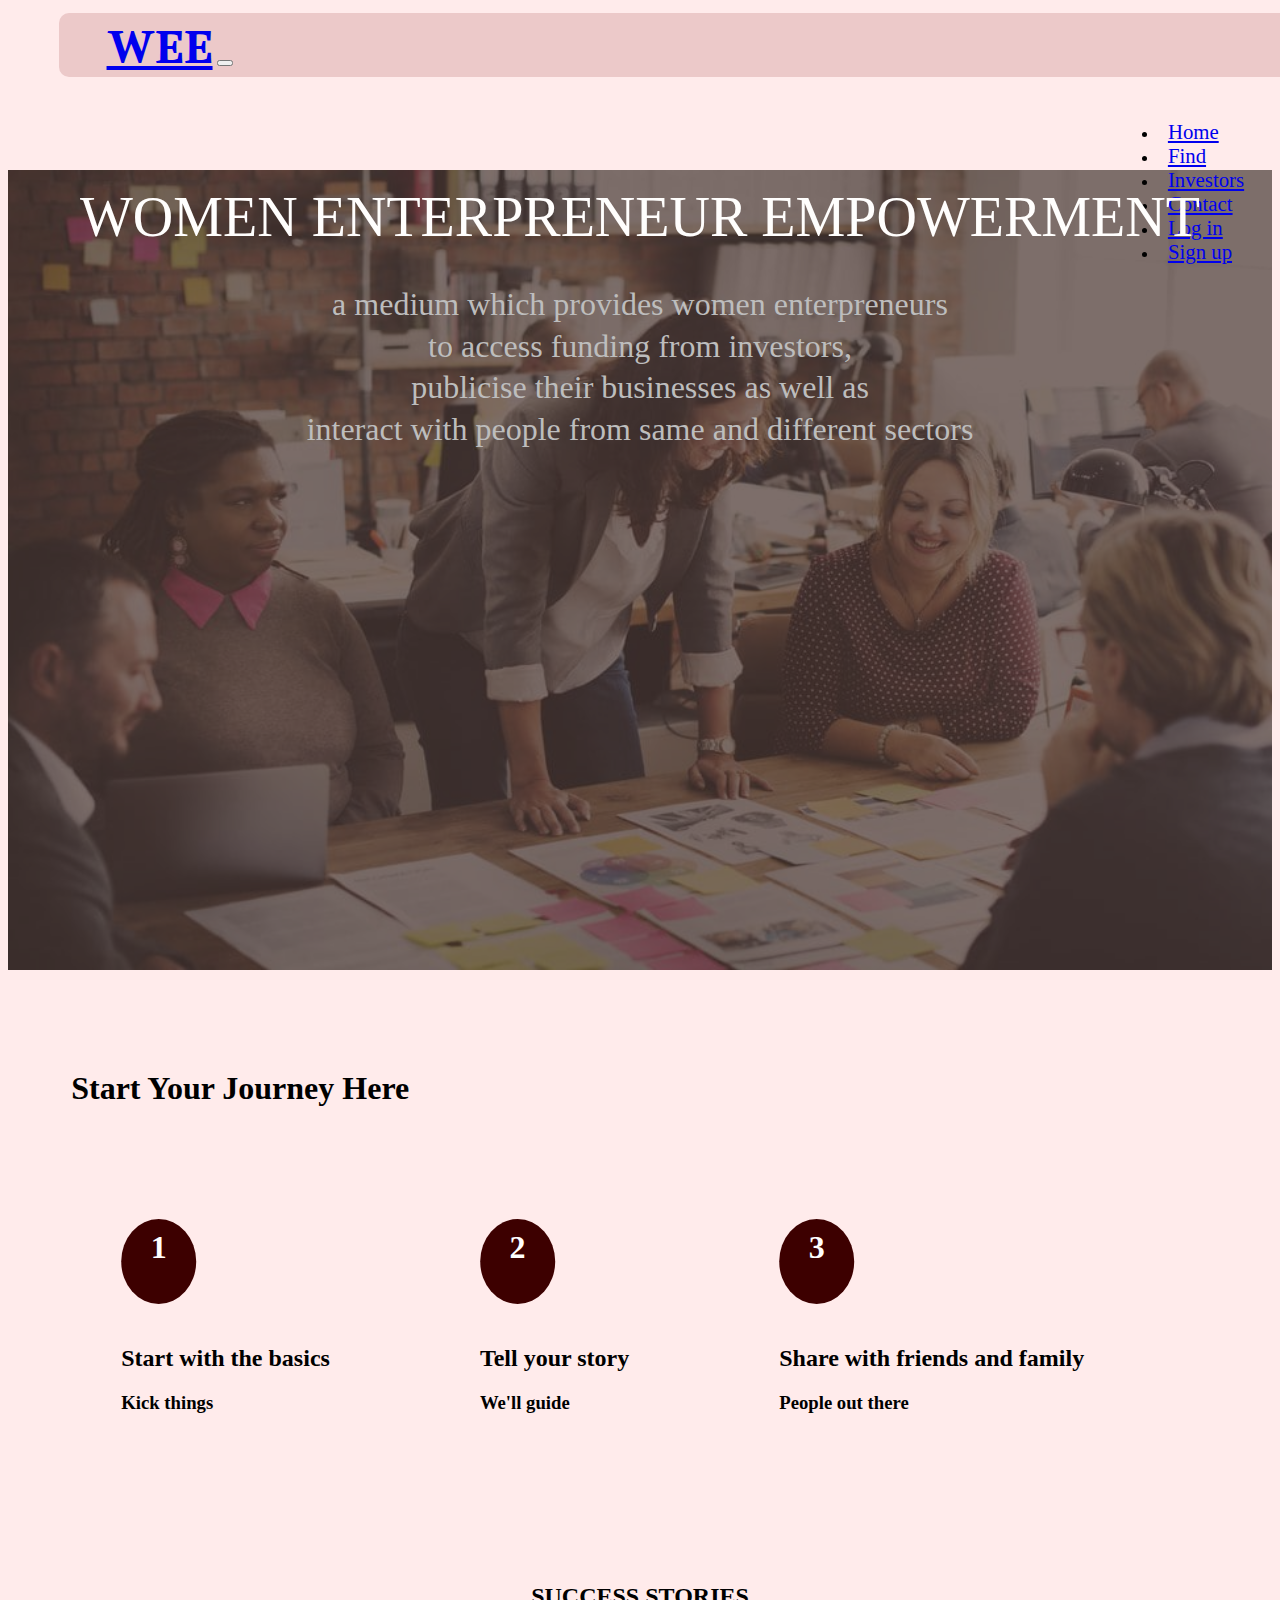
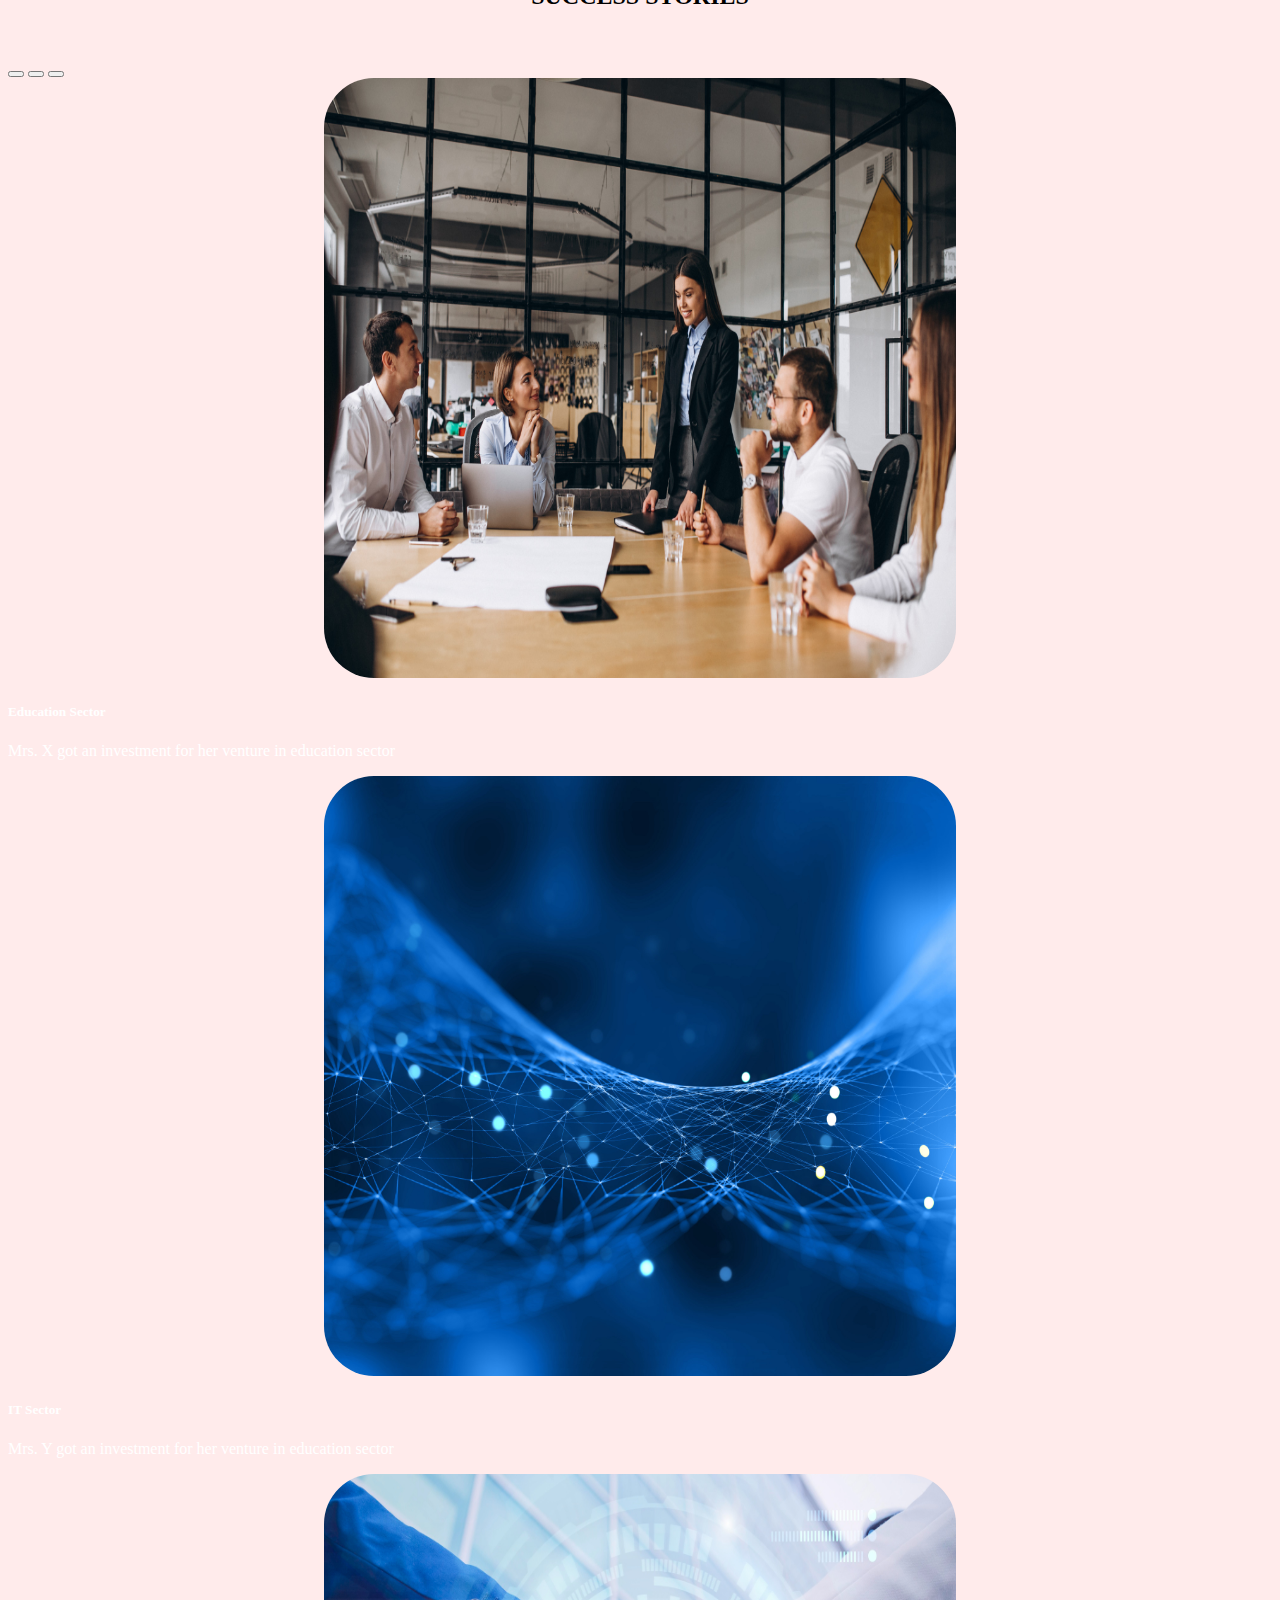
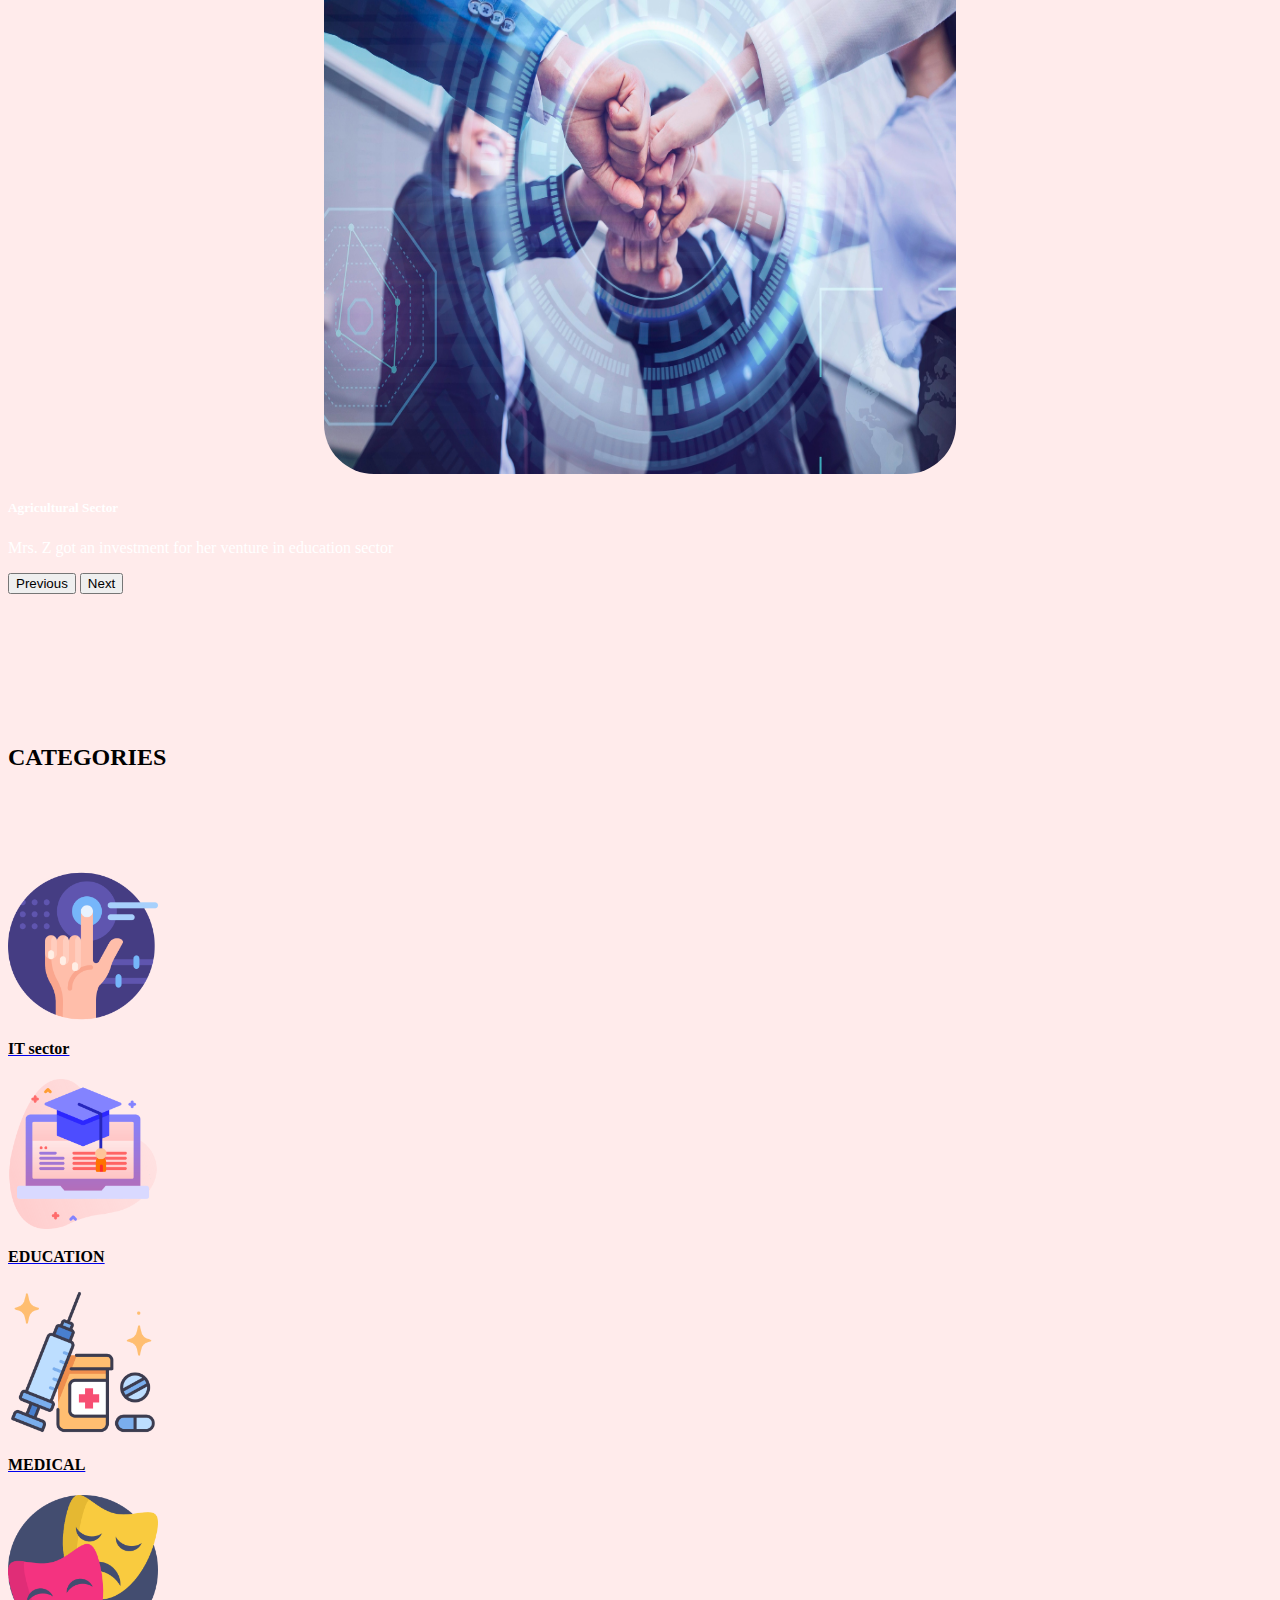
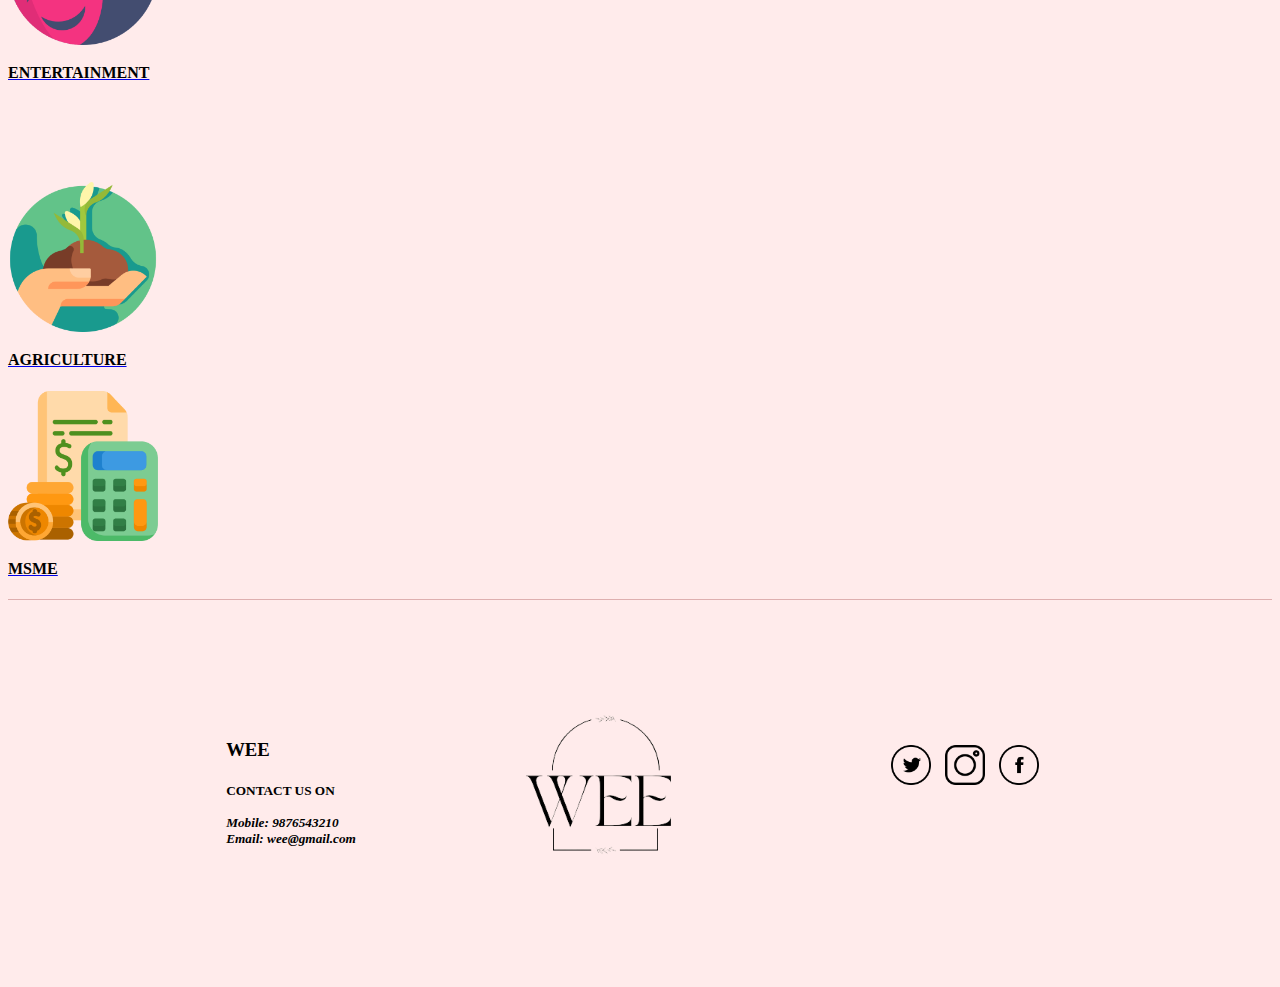
<file: index.html>
<!DOCTYPE html>
<html lang="en">

<head>
    <meta charset="UTF-8">
    <meta http-equiv="X-UA-Compatible" content="IE=edge">
    <meta name="viewport" content="width=device-width, initial-scale=1.0">
    <!-- BOOTSTRAP -->
    <script src="https://cdn.jsdelivr.net/npm/bootstrap@5.2.2/dist/js/bootstrap.bundle.min.js"
        integrity="sha384-OERcA2EqjJCMA+/3y+gxIOqMEjwtxJY7qPCqsdltbNJuaOe923+mo//f6V8Qbsw3"
        crossorigin="anonymous"></script>
    <link href="https://cdn.jsdelivr.net/npm/bootstrap@5.2.2/dist/css/bootstrap.min.css" rel="stylesheet"
        integrity="sha384-Zenh87qX5JnK2Jl0vWa8Ck2rdkQ2Bzep5IDxbcnCeuOxjzrPF/et3URy9Bv1WTRi" crossorigin="anonymous">

    <!-- GOOGLE FONT -->
    <link rel="preconnect" href="https://fonts.googleapis.com">
    <link rel="preconnect" href="https://fonts.gstatic.com" crossorigin>
    <link href="https://fonts.googleapis.com/css2?family=Alkalami&display=swap" rel="stylesheet">

    <!-- CSS -->
    <link rel="stylesheet" href="styles.css">
    <title>WEE-Women Enterpreneur Empowerment</title>
</head>

<body>
    <nav class="navbar navbar-expand-lg bg-light nv-bar">
        <div class="container-fluid nv-b">
            <a class="navbar-brand nv-logo" href="#">WEE</a>
            <button class="navbar-toggler" type="button" data-bs-toggle="collapse" data-bs-target="#navbarNav"
                aria-controls="navbarNav" aria-expanded="false" aria-label="Toggle navigation">
                <span class="navbar-toggler-icon"></span>
            </button>
            <div class="collapse navbar-collapse n-bar" id="navbarNav">
                <ul class="navbar-nav">
                    <li class="nav-item">
                        <a class="nav-link active nv-link" aria-current="page" href="#">Home</a>
                    </li>
                    <li class="nav-item">
                        <a class="nav-link nv-link" href="#">Find</a>
                    </li>
                    <li class="nav-item">
                        <a class="nav-link nv-link" href="#">Investors</a>
                    </li>
                    <li class="nav-item">
                        <a class="nav-link nv-link" href="#footer">Contact</a>
                    </li>
                    <li class="nav-item">
                        <a class="nav-link nv-link" href="login/login.html" target="_blank">Log in</a>
                    </li>
                    <li class="nav-item">
                        <a class="nav-link nv-link" href="signup/signup.html" target="_blank">Sign up</a>
                    </li>
                </ul>
            </div>
        </div>
    </nav>

    <div class="container1">
        <div class="container1-1">
            <div class="container text-center cont">
                <div class="row">
                    <div class="col text-start left1">
                        <div class="des">WOMEN ENTERPRENEUR EMPOWERMENT</div>
                        <div class="des1">a medium which provides women enterpreneurs <br>
                            to access funding from investors, <br> publicise their businesses as well
                            as <br>
                            interact with people from same and different sectors</div>
                    </div>
                    <!-- <div class="col">
                        <img src="five-women-different-nationalities-cultures-260nw-1708934329.webp" alt="" class="img1">
                    </div> -->
                </div>
            </div>
        </div>

    </div>

    <!-- CONTAINER 0 -->
    <div class="container0">
        <div class="cont01">
            <h1>Start Your Journey Here</h1>
        </div>
        <div class="cont02">
            <div class="cont021">
                <div class="cont21">
                    <div class="number"><h1 class="num">1</h1></div>
                    <div class="c0des">
                        <h2>Start with the basics</h2>
                        <h3>Kick things</h3>
                    </div>
                </div>
                <div class="cont22">
                    <div class="number"><h1 class="num">2</h1></div>
                    <div class="c0des">
                        <h2>Tell your story</h2>
                        <h3>We'll guide</h3>
                    </div>
                </div>
                <div class="cont23">
                    <div class="number"><h1 class="num">3</h1></div>
                    <div class="c0des">
                        <h2>Share with friends and family</h2>
                        <h3>People out there</h3>
                    </div>
                </div>
            </div>
        </div>
    </div>
<!-- CONTAINER 3 -->
    <div class="container3">
        <div class="cont3head">
            <h2 class="cont3head">SUCCESS STORIES</h2>
        </div>
        
        <div id="carouselExampleCaptions" class="carousel slide" data-bs-ride="false">
            <div class="carousel-indicators">
                <button type="button" data-bs-target="#carouselExampleCaptions" data-bs-slide-to="0" class="active"
                    aria-current="true" aria-label="Slide 1"></button>
                <button type="button" data-bs-target="#carouselExampleCaptions" data-bs-slide-to="1"
                    aria-label="Slide 2"></button>
                <button type="button" data-bs-target="#carouselExampleCaptions" data-bs-slide-to="2"
                    aria-label="Slide 3"></button>
            </div>
            <div class="carousel-inner">
                <div class="carousel-item active c-item">
                    <img src="indeximages/group-people-working-out-business-plan-office.jpg" class="d-block w-100" alt="...">
                    <div class="carousel-caption d-none d-md-block">
                        <h5 style="color: white">Education Sector</h5>
                        <p style="color: white">Mrs. X got an investment for her venture in education sector</p>
                    </div>
                </div>
                <div class="carousel-item c-item">
                    <img src="indeximages/abstract-background-with-low-poly-design.jpg" class="d-block w-100" alt="...">
                    <div class="carousel-caption d-none d-md-block">
                        <h5 style="color: white">IT Sector</h5>
                        <p style="color: white">Mrs. Y got an investment for her venture in education sector</p>
                    </div>
                </div>
                <div class="carousel-item c-item">
                    <img src="indeximages/business-concept-with-team-close-up.jpg" class="d-block w-100" alt="...">
                    <div class="carousel-caption d-none d-md-block">
                        <h5 style="color: white">Agricultural Sector</h5>
                        <p style="color: white">Mrs. Z got an investment for her venture in education sector</p>
                    </div>
                </div>
            </div>
            <button class="carousel-control-prev" type="button" data-bs-target="#carouselExampleCaptions"
                data-bs-slide="prev">
                <span class="carousel-control-prev-icon" aria-hidden="true"></span>
                <span class="visually-hidden">Previous</span>
            </button>
            <button class="carousel-control-next" type="button" data-bs-target="#carouselExampleCaptions"
                data-bs-slide="next">
                <span class="carousel-control-next-icon" aria-hidden="true"></span>
                <span class="visually-hidden">Next</span>
            </button>
        </div>
    </div>
<!-- CONTAINER 2 -->
    <div class="container2">
        <div class="container text-center">
            <h2 class="cont2head">CATEGORIES</h2>
            <div class="row r r1">
                <div class="col-lg-3 col-md-4 pb-3">
                    <a href="#">
                        <img class="eww" src="it sector.png" alt="IT">
                        <h4 class="catdes">IT sector</h4>
                    </a>
                </div>
              <div class="col-lg-3 col-md-4 pb-3">
                <a href="#">
                    <img class="eww" src="diploma.png" alt="education">
                    <h4 class="catdes">EDUCATION</h4>
                </a>
              </div>
              <div class="col-lg-3 col-md-4 pb-3">
                <a href="#">
                    <img class="eww" src="syringe.png" alt="medical">
                    <h4 class="catdes">MEDICAL</h4>
                </a>
                
              </div>
              <div class="col-lg-3 col-md-4 pb-3">
                <a href="#">
                    <img class="eww" src="theater.png" alt="ENTERTAINMENT">
                    <h4 class="catdes">ENTERTAINMENT</h4>
                </a>
                
              </div>
            </div>
            
            <div class="row r r2">
                <div class="col-lg-3 col-md-4 pb-3">
                   
                </div>
              <div class="col-lg-3 col-md-4 pb-3">
                <a href="#">
                    <img class="eww" src="seedling.png" alt="agriculture">
                    <h4 class="catdes">AGRICULTURE</h4>
                </a>
              </div>
              <div class="col-lg-3 col-md-4 pb-3">
                <a href="#">
                    <img class="eww" src="budget.png" alt="MSME">
                    <h4 class="catdes">MSME</h4>
                </a>
                
              </div>
            </div>
          </div>
    </div>

    <footer>
        <a name="footer"></a>
        <div class="fl">
            <h3>WEE</h3>
            <h5>CONTACT US ON <br><br> <em>Mobile: 9876543210</em> <br> <em>Email: wee@gmail.com</em></h5>
        </div>
        <div class="fm">
            <img src="indeximages/logo.png" alt="logo" srcset="">

        </div>

        <div class="fr">
        <div class="social-media">
            <ul>
                <li><img class="logo" src="indeximages/twitter.png" alt="twitter"></li>
                <li><img class="logo" src="indeximages/instagram.png" alt="instagram"></li>
                <li><img class="logo" src="indeximages/facebook.png" alt="facebook"></li>
            </ul>
        </div>
        </div>    
    </footer>
</body>
</html>
</file>
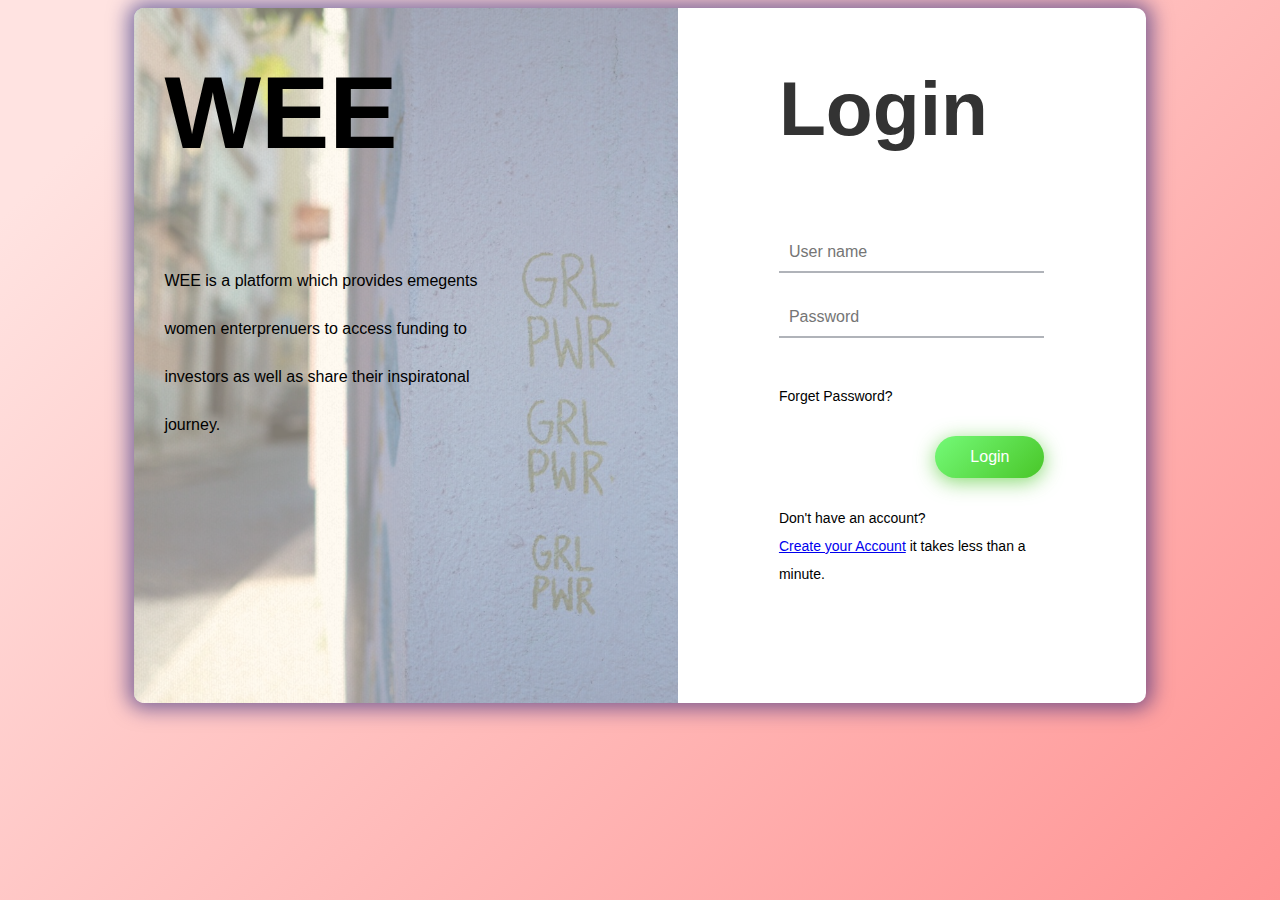
<file: login/login.html>
<!DOCTYPE html>
<html lang="en">
<head>
    <meta charset="UTF-8">
    <meta http-equiv="X-UA-Compatible" content="IE=edge">
    <meta name="viewport" content="width=device-width, initial-scale=1.0">
    <!-- CSS -->
    <link rel="stylesheet" href="loginstyle.css">
    <title>Login Page</title>
</head>
<body>
    <div class="login">
        <body>
          <!-- partial:index.partial.html -->
          <div class="box-form">
            <div class="left">
              <div class="overlay">
                  <h1>WEE</h1>
                <p class="left-des">
                  WEE is a platform which provides emegents women enterprenuers to
                  access funding to investors as well as share their inspiratonal
                  journey.
                </p>
              </div>
            </div>
    
            <div class="right">
              <h5 class="right-heading">Login</h5>
              
              <div class="inputs">
                <input type="text" placeholder="User name" />
                <br />
                <input type="password" placeholder="Password" />
              </div>
    
              <br /><br />
    
              <div class="forget-password">
                <p>Forget Password?</p>
              </div>
              
              <br />
              <button>Login</button>
              <br> <br> <br>
              <p class="right-des">
                Don't have an account?<br> <a href="../signup/signup.html" target="_blank"> Create your Account</a> it takes
                less than a minute.
              </p>
            </div>
          </div>
          <!-- partial -->
        </body>
      </div>
</body>
</html>
</file>
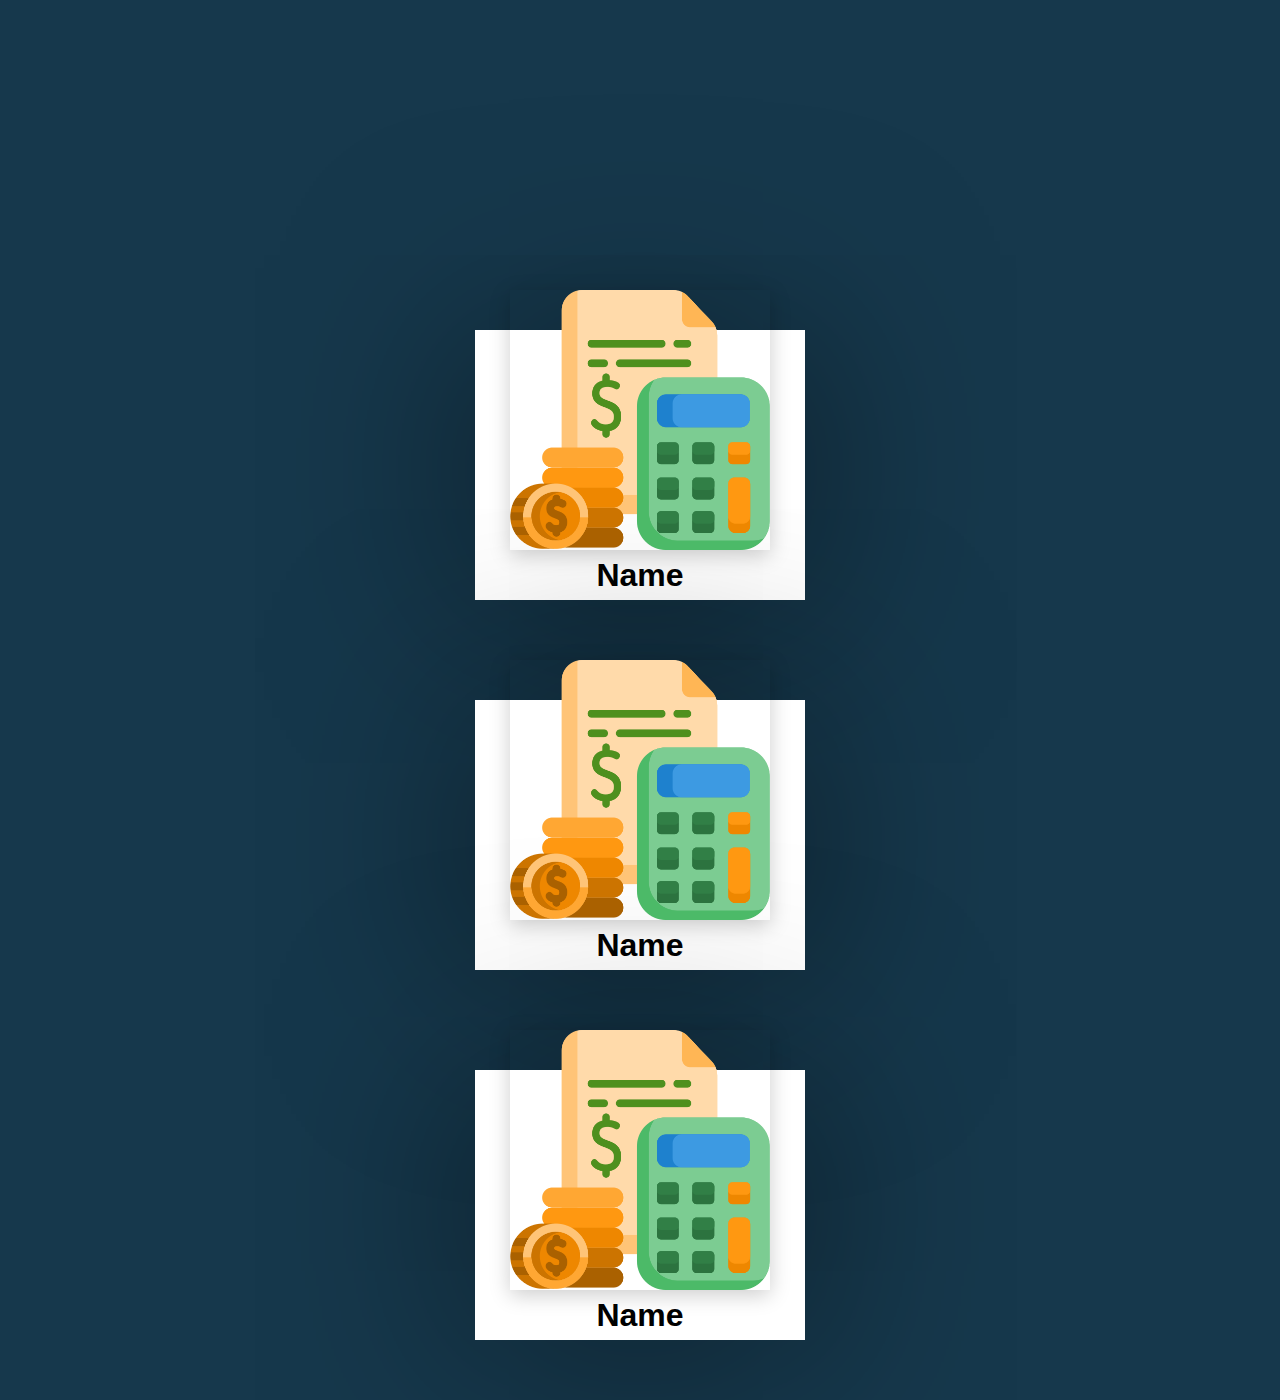
<file: user/user.html>
<!DOCTYPE html>
<html lang="en">

<head>
    <meta charset="UTF-8">
    <meta http-equiv="X-UA-Compatible" content="IE=edge">
    <meta name="viewport" content="width=device-width, initial-scale=1.0">
    <link rel="stylesheet" href="userstyle.css">
    <title>Document</title>
</head>

<body>
    <div class="container text-center">
        <div class="row">
          <div class="col">
            <div class="card">
                <div class="imgBx">
                    <img src="../budget.png" alt="">
                    <h1 class="title">Name</h1>
                </div>
                <div class="content">
                    <h2>Company name</h2>
                    <p>Lorem ipsum dolor sit amet, consectetur adipiscing elit, sed do eiusmod tempor incididunt ut labore
                        et dolore magna aliqua. Non diam phasellus vestibulum lorem sed. </p>
                </div>
            </div>
          </div>
          <div class="col">
            <div class="card">
                <div class="imgBx">
                    <img src="../budget.png" alt="">
                    <h1 class="title">Name</h1>
                </div>
                <div class="content">
                    <h2>Company name</h2>
                    <p>Lorem ipsum dolor sit amet, consectetur adipiscing elit, sed do eiusmod tempor incididunt ut labore
                        et dolore magna aliqua. Non diam phasellus vestibulum lorem sed. </p>
                </div>
            </div>
          </div>
          <div class="col">
            <div class="card">
                <div class="imgBx">
                    <img src="../budget.png" alt="">
                    <h1 class="title">Name</h1>
                </div>
                <div class="content">
                    <h2>Company name</h2>
                    <p>Lorem ipsum dolor sit amet, consectetur adipiscing elit, sed do eiusmod tempor incididunt ut labore
                        et dolore magna aliqua. Non diam phasellus vestibulum lorem sed.</p>
                </div>
            </div>
          </div>
        </div>
      </div>
</body>

</html>
</file>
<file: styles.css>
body{
    background-color: rgb(255, 235, 235);
}
/* NAVBAR */
.nv-bar{
    position: fixed;
    margin: 1% 4%;
    position: relative;
    padding: 0 3rem;
    background-color: #ecc9c9 !important;
    width: 90%;
    border-radius: 10px;
}

.nv-logo{
    position: relative;
    font-family: 'Alkalami', serif;
    font-size: 3rem;
    margin-top: 1rem;
}
.n-bar{
    display: flex !important;
    justify-content: flex-end !important;
}

.nv-link{
    margin-left: 0.6rem;
    font-size: 1.3rem;
}

.nv-b{
    height: 4rem;
}

/* CONTAINER 0 */
.container0{
    margin-top: 100px;
    position: relative;
    width: 90%;
    left: 50%;
    transform: translate(-50%, 0);
}
.cont01{
    width: 50%;
    margin-bottom: 90px;
}

.cont02{
    padding-left: 50px;
}
.cont021{
    display: flex;
    justify-content:flex-start;
}

.cont22, .cont23{
    margin-left: 150px;
}

.num{
    padding-top:10px ;
    text-align: center;
    display: inline-block;
    height: 75px;
    width: 75px;
    background-color: #3D0000;
    border-radius: 50%;
    color: white;
}

/* CONTAINER 1 */
.container1{
    margin-top: -6rem;
    background-image: url(WIB_webinar.jpg);
    background-repeat: no-repeat;
    background-size: 100% 800px;
    height:800px
}
.container1-1{
    background-color: rgba(70, 48, 43,0.7);
    height: 800px;
}
.cont{
    color: #fff;
}

.des{
    text-align: center;
    font-size: 3.5rem !important;
    color: rgb(255, 254, 253);
    position: relative;
    top: 15px;
    left: 50%;
    transform: translate(-50%, 0)
}

.des1{
    position: relative;
    line-height: 1;
    font-size: 2rem;
    width: 70%;
    line-height: 1.3;
    margin-top: 50px;
    left: 50%;
    transform: translate(-50%, 0);
    text-align: center;
    color: rgb(189, 189, 189);
}

.left1{
    margin-top: 15%;
}

/* CONTAINER 2 */
.container2{
    margin-top: 100px;
}
.cont2head{
    margin-top: 150px;
    margin-bottom: 30px;
}
.eww{
    width: 150px;
    height: 150px;
}
.catdes{
    color: rgb(0, 0, 0);
    text-decoration: none !important;
    margin-top: 15px;
}
.r1{
    margin-top: 100px;
    margin-bottom: 50px;
}
.r2{
    margin-top: 100px;
}

/* CONTAINER  3*/

.container3{
    margin-top: 100px;
}

.d-block{
    position: relative;
    width: 50% !important;  
    left: 50%;
    transform: translate(-50%, 0) !important; 
    border-radius: 50px;
}

.d-block{
    height: 600px !important;
}

.cont3head{
    margin-top: 150px;
    margin-bottom: 50px;
    text-align: center;
}


/* footer */
footer{
    display: flex !important;
    justify-content: center;
    border-top: 1px solid rgb(222, 175, 175);
}

.logo{
    width: 40px;
}
.social-media ul li{
    display: inline-block;
    margin: 5px;
}

.social-media ul{
    margin-top: 20px;
    position: relative;
    left: -10px
}

.fl, .fr{
    padding-top: 120px;
}
.fm{
    text-align: center;
}
.fm img{
    width: 75%;
}
</file>
<file: login/loginstyle.css>
body {
    background-image: linear-gradient(135deg, #FFE3E1 10%, #FF9494 100%);
    background-size: cover;
    background-repeat: no-repeat;
    background-attachment: fixed;
    font-family: "Open Sans", sans-serif;
    color: #333333;
  }
  
  .box-form {
    margin: 0 auto;
    width: 80%;
    background: #FFFFFF;
    border-radius: 10px;
    overflow: hidden;
    display: flex;
    flex: 1 1 100%;
    align-items: stretch;
    justify-content: space-between;
    box-shadow: 0 0 20px 6px #090b6f85;
  }
  @media (max-width: 980px) {
    .box-form {
      flex-flow: wrap;
      text-align: center;
      align-content: center;
      align-items: center;
    }
  }
  .box-form div {
    height: auto;
  }
  .box-form .left {
    position: relative;
    width: 60%;
    color: #000000;
    background-size: cover;
    background-repeat: no-repeat;
    background-image: url("abc.jpeg");
  }
  .left-des{
    display: inline-block;
    width: 70%;
    line-height: 3;
    margin-top: 15%;
  }

  .right-des{
    line-height: 2;
  }

  .right-heading{
    margin: 100px 0;
  }
  .box-form .left .overlay {
    padding: 30px;
    width: 100%;
    height: 100%;
    background: rgba(255, 245, 228, 0.5);
    overflow: hidden;
    box-sizing: border-box;

  }
  .box-form .left .overlay h1 {
    position: relative;
    font-size: 8vmax;
    line-height: 1;
    font-weight: 900;
    margin-top: 5%;
    margin-bottom: 20px;
  }
  .box-form .left .overlay span p {
    margin-top: 30px;
    font-weight: 900;
  }
  .box-form .left .overlay span a {
    background: #3b5998;
    color: #FFFFFF;
    margin-top: 10px;
    padding: 14px 50px;
    border-radius: 100px;
    display: inline-block;
    box-shadow: 0 3px 6px 1px #042d4657;
  }
  .box-form .left .overlay span a:last-child {
    background: #1dcaff;
    margin-left: 30px;
  }
  .box-form .right {
    padding:  0 10% 10%;
    overflow: hidden;
  }
  @media (max-width: 980px) {
    .box-form .right {
      width: 100%;
    }
  }
  .box-form .right h5 {
    font-size: 6vmax;
    line-height: 0;
  }
  .box-form .right p {
    font-size: 14px;
    color: #000000;
  }
  .box-form .right .inputs {
    overflow: hidden;
  }
  .box-form .right input {
    width: 100%;
    padding: 10px;
    margin-top: 25px;
    font-size: 16px;
    border: none;
    outline: none;
    border-bottom: 2px solid #B0B3B9;
  }
  .box-form .right .remember-me--forget-password {
    display: flex;
    justify-content: space-between;
    align-items: center;
  }
  .box-form .right .remember-me--forget-password input {
    margin: 0;
    margin-right: 7px;
    width: auto;
  }
  .box-form .right button {
    float: right;
    color: #fff;
    font-size: 16px;
    padding: 12px 35px;
    border-radius: 50px;
    display: inline-block;
    border: 0;
    outline: 0;
    box-shadow: 0px 4px 20px 0px #49c628a6;
    background-image: linear-gradient(135deg, #70F570 10%, #49C628 100%);
  }
  
  label {
    display: block;
    position: relative;
    margin-left: 30px;
  }
  
  label::before {
    content: ' \f00c';
    position: absolute;
    font-family: FontAwesome;
    background: transparent;
    border: 3px solid #70F570;
    border-radius: 4px;
    color: transparent;
    left: -30px;
    transition: all 0.2s linear;
  }
  
  label:hover::before {
    font-family: FontAwesome;
    content: ' \f00c';
    color: #fff;
    cursor: pointer;
    background: #70F570;
  }
  
  label:hover::before .text-checkbox {
    background: #70F570;
  }
  
  label span.text-checkbox {
    display: inline-block;
    height: auto;
    position: relative;
    cursor: pointer;
    transition: all 0.2s linear;
  }
  
  label input[type="checkbox"] {
    display: none;
  }
</file>
<file: user/userstyle.css>
*{
    margin: 0;
    padding: 0;
    font-family: 'Poppins', sans-serif;
}

body{
    display: flex;
    justify-content: center;
    align-items: center;
    background: #16384c;
}

.container{
    position: relative;
    top: 200px;
    width: 1100px;
    display: flex;
    justify-content:center;
    align-items:center;
    flex-wrap: wrap;
    padding: 30px;
}

.container .card{
    position: relative;
    max-width: 300px;
    height: 230px;
    background-color: #fff;
    margin: 30px 10px;
    padding: 20px 15px;
    display: flex;
    flex-direction: column;
    box-shadow: 0 5px 202px rgba(0, 0, 0, 0.5);
    transition: 0.3s ease-in-out;
}

.container .card:hover{
    height: 420px;
}

.container .card .imgBx{
    position: relative;
    width: 260px;
    height: 260px;
    top: -60px;
    left: 20px;
    z-index: 1;
    box-shadow: 0 5px 20px rgba(0, 0, 0,0.2);
}

.container .card .imgBx img{
    max-width: 100%;
    border-radius: 4px;
}

.container .card .content{
    position: relative;
    margin-top: -140px;
    padding: 10px 15px;
    text-align: center;
    color: #111;
    visibility: hidden;
    opacity: 0;
    transition: 0.3s ease-in-out;
}

.container .card:hover .content{
    visibility: visible;
    opacity: 1;
    margin-top: -10px;
    transition-delay: 0.3s;
}

.title{
    text-align: center;
    margin: 1%;
}

.col{
    margin-top:100px;
}
</file>
